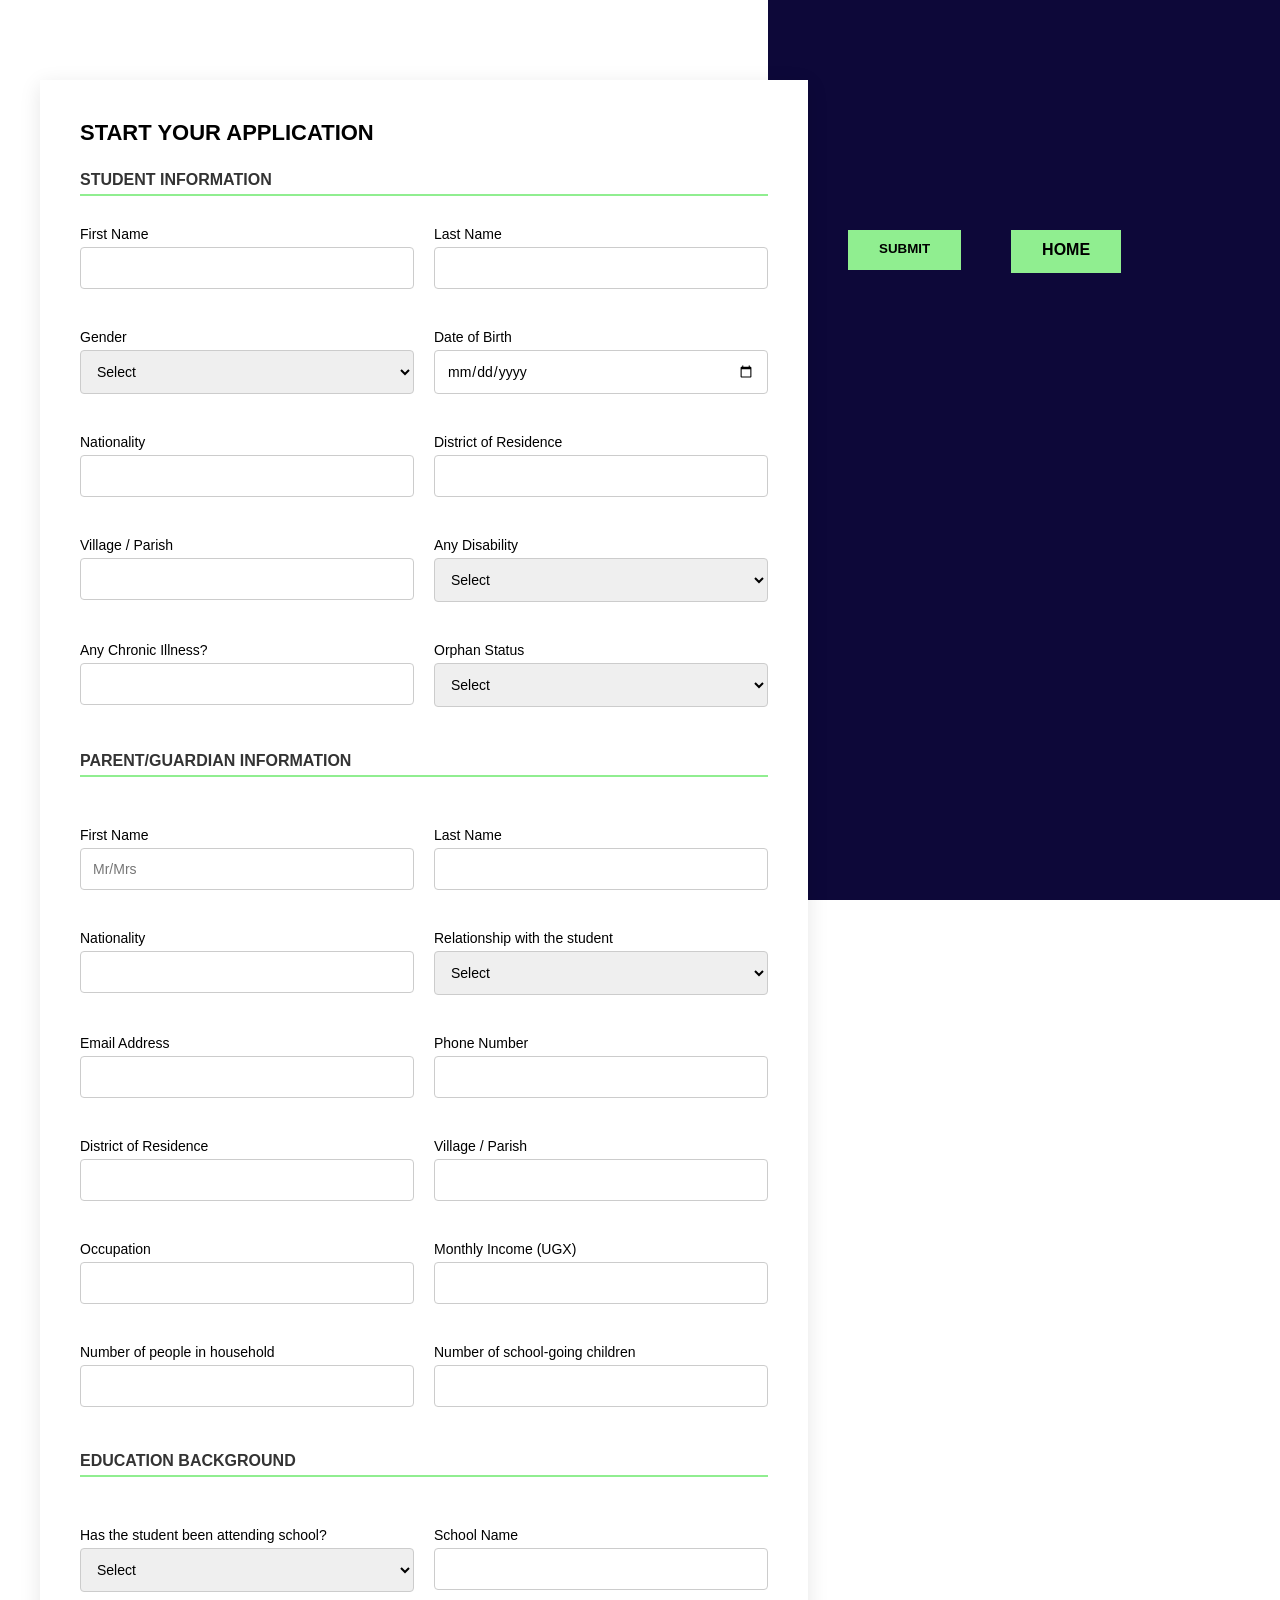
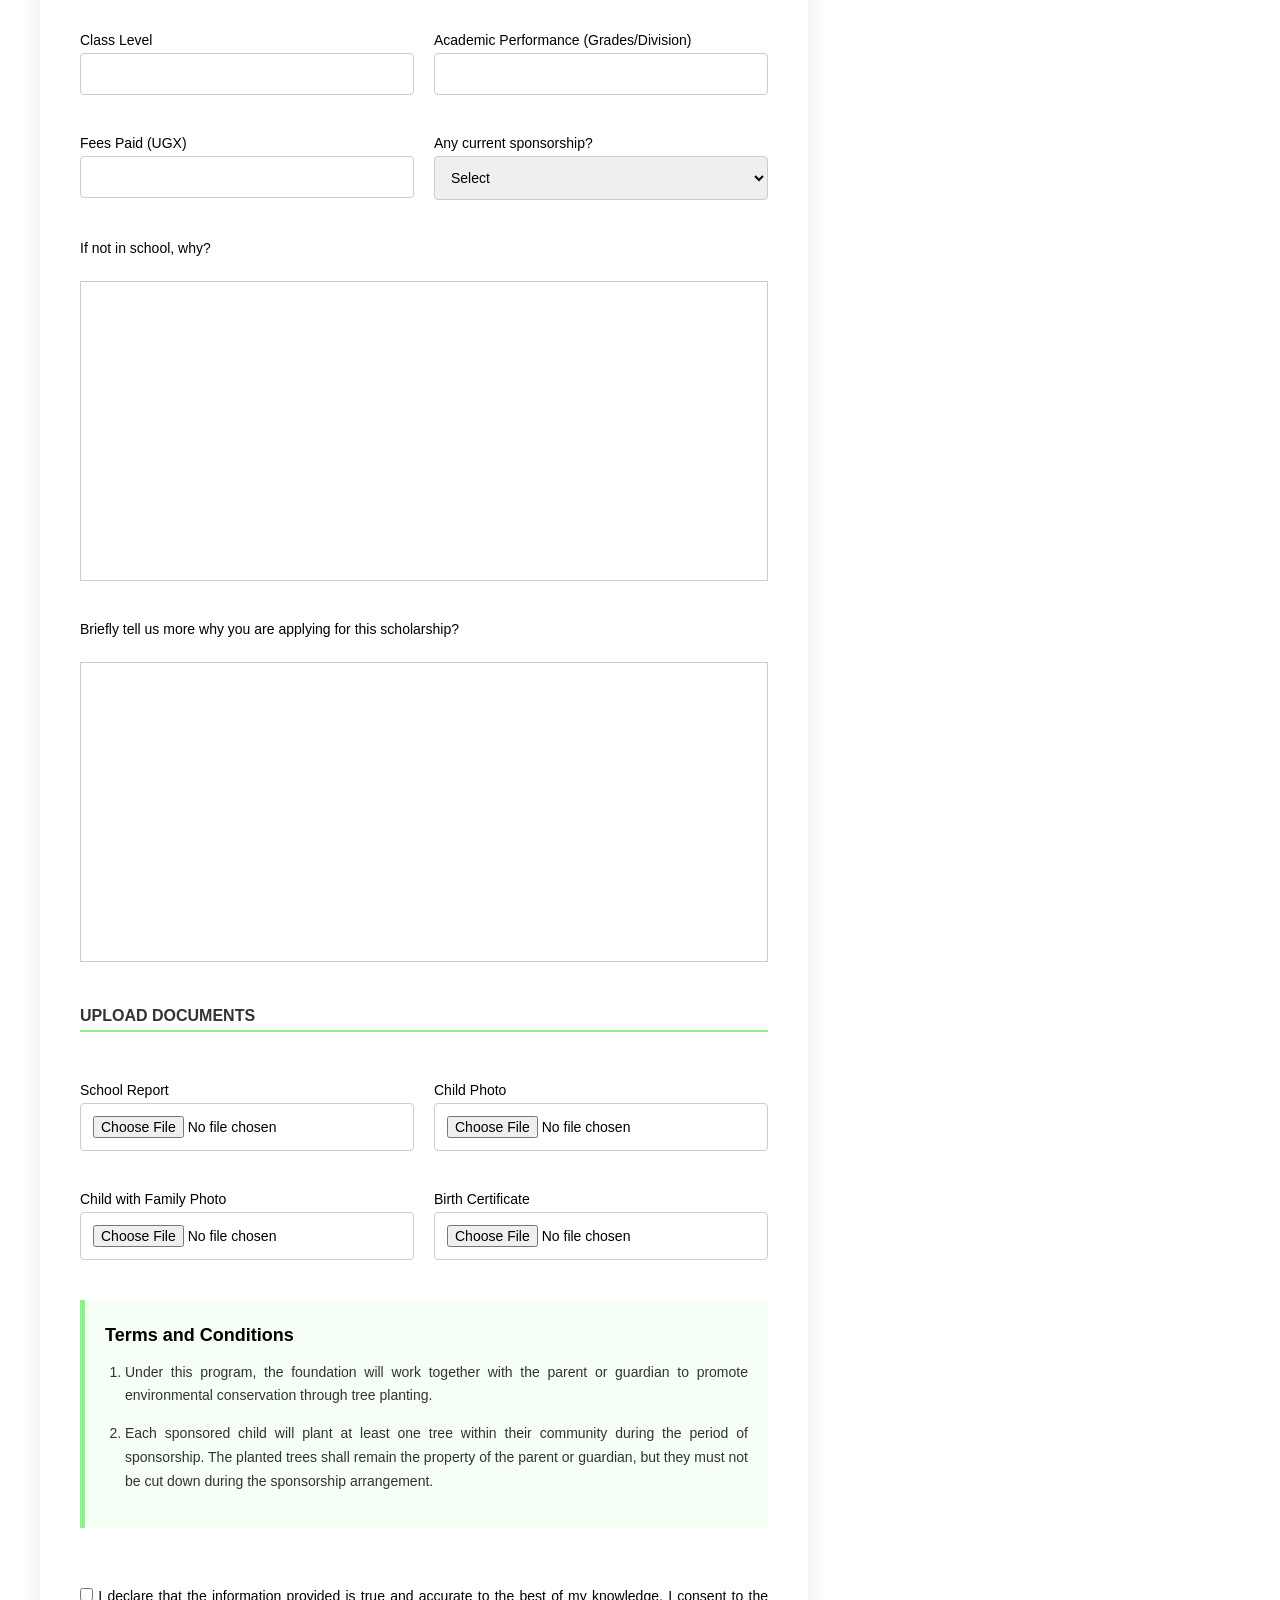
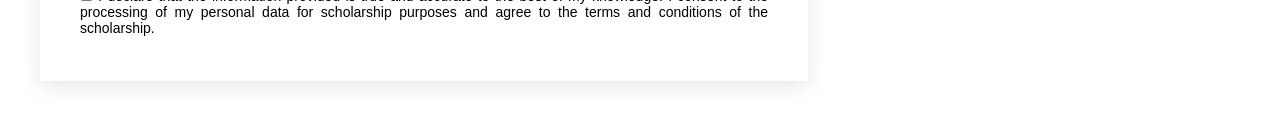
<file: portal.html>
<!DOCTYPE html>
<html lang="en">
<head>
<meta charset="UTF-8">
<meta name="viewport" content="width=device-width, initial-scale=1.0">
<title>Asterlook International</title>

<link href="https://fonts.googleapis.com/css2?family=Google+Sans&family=Lora&display=swap" rel="stylesheet">
<link rel="stylesheet" href="portal.css">
</head>

<body>

<div class="left">

<form id="form"
      action="https://formsubmit.co/asterlookinternationalltd@gmail.com"
      method="POST"
      enctype="multipart/form-data">

<h2>START YOUR APPLICATION</h2>

<h3 class="section-title">STUDENT INFORMATION</h3>

<div class="form-grid">

<div class="form-group">
<label>First Name</label>
<input type="text" name="first_name"  required>
</div>

<div class="form-group">
<label>Last Name </label>
<input type="text" name="last_name" required>
</div>

<div class="form-group">
<label>Gender</label>
<select name="gender" class="select" required>
<option value="">Select</option>
<option>Male</option>
<option>Female</option>
</select>
</div>

<div class="form-group">
<label>Date of Birth</label>
<input type="date" name="dob" required>
</div>

<div class="form-group">
<label>Nationality</label>
<input type="text" name="student-nationality" required>
</div>

<div class="form-group">
<label>District of Residence</label>
<input type="text" name="district" required>
</div>

<div class="form-group">
<label>Village / Parish</label>
<input type="text" name="village" required>
</div>

<div class="form-group">
<label>Any Disability</label>
<select name="disability_status" class="select" required>
<option value="">Select</option>  
<option>No</option>
<option>Yes</option>
</select>
</div>

<div class="form-group">
<label>Any Chronic Illness?</label>
<input type="text" name="illness_status">
</div>

<div class="form-group">
<label>Orphan Status</label>
<select name="orphan_status" class="select" required>
<option value="">Select</option>  
<option>No</option>
<option>Single Parent</option>
<option>Double Orphan</option>
</select>
</div>



<h3 class="section-title">PARENT/GUARDIAN INFORMATION</h3>

<div class="form-group">
<label>First Name</label>
<input type="text" name="guardian_name" placeholder="Mr/Mrs" required>
</div>

<div class="form-group">
<label>Last Name</label>
<input type="text" name="guardian_name" required>
</div>

<div class="form-group">
<label>Nationality</label>
<input type="text" name="nationality" required>
</div>

<div class="form-group">
<label>Relationship with the student</label>
<select name="relationship" id="attendedSchool" class="select" required>
<option value="">Select</option>
<option value="yes">Parent</option>
<option value="no">Guardian</option>
</select>
</div>

<div class="form-group">
<label>Email Address</label>
<input type="email" name="email" required>
</div>

<div class="form-group">
<label>Phone Number</label>
<input type="text" name="phone-number" required>
</div>

<div class="form-group">
<label>District of Residence</label>
<input type="text" name="district" required>
</div>

<div class="form-group">
<label>Village / Parish</label>
<input type="text" name="village" required>
</div>

<div class="form-group">
<label>Occupation</label>
<input type="text" name="occupation">
</div>

<div class="form-group">
<label>Monthly Income (UGX)</label>
<input type="text" name="income" id="fees" inputmode="numeric" required>
</div>

<div class="form-group">
<label>Number of people in household</label>
<input type="number" name="household_size">
</div>

<div class="form-group">
<label>Number of school-going children</label>
<input type="number" name="school_children">
</div>



<h3 class="section-title">EDUCATION BACKGROUND</h3>

<div class="form-group">
<label>Has the student been attending school?</label>
<select name="attended_school" id="attendedSchool"  class="select" required>
<option value="">Select</option>
<option value="yes">Yes</option>
<option value="no">No</option>
</select>
</div>

<div class="form-group school-fields">
<label>School Name</label>
<input type="text" name="school_name">
</div>

<div class="form-group school-fields">
<label>Class Level</label>
<input type="text" name="class_level">
</div>

<div class="form-group">
<label>Academic Performance (Grades/Division)</label>
<input type="text" name="student_performance">
</div>

<div class="form-group school-fields">
<label>Fees Paid (UGX)</label>
<input type="text" name="fees-paid" id="fees" inputmode="numeric" required>
</div>

<div class="form-group">
<label>Any current sponsorship?</label>
<select name="sponsorship" class="select" required>
<option value="">Select</option>
<option>No</option>
<option>Yes</option>
</select>
</div>
      
<div class="form-group">
<label>If not in school, why?</label>
<textarea name="no_school_reason"></textarea>
</div>

  
      
<div class="form-group full-width">
<label>Briefly tell us more why you are applying for this scholarship?</label>
<textarea name="reason_for_appl" required></textarea>
</div>

<h3 class="section-title">UPLOAD DOCUMENTS</h3>

<div class="form-group">
<label>School Report</label>
<input type="file" name="school_report" accept=".pdf,.jpg,.png">
</div>

<div class="form-group">
<label>Child Photo</label>
<input type="file" name="child_photo" accept=".jpg,.png">
</div>

<div class="form-group">
<label>Child with Family Photo</label>
<input type="file" name="family_photo" accept=".jpg,.png">
</div>

<div class="form-group">
<label>Birth Certificate</label>
<input type="file" name="birth_certificate" accept=".pdf,.jpg,.png">
</div>

             <div class="intro-box">
  <h3>Terms and Conditions</h3>

  <ol>
    <li>
      Under this program, the foundation will work together with the
      parent or guardian to promote environmental conservation through
      tree planting.
    </li>

    <li>
      Each sponsored child will plant at least one tree within their
      community during the period of sponsorship. The planted trees shall
      remain the property of the parent or guardian, but they must not be
      cut down during the sponsorship arrangement.
    </li>
  </ol>
</div> 
      
<div class="form-group full-width">
<label>
<input type="checkbox" required>
 I declare that the information provided is true
 and accurate to the best of my knowledge. I consent to
  the processing of my personal data for 
scholarship purposes and agree to the terms and conditions of the scholarship.
</label>
</div>

</div>

</div>
</div>


<input type="hidden" name="_subject" value="New Scholarship Application">
<input type="hidden" name="_captcha" value="false">

</form>
</div>

<div class="right">
 <button id="rightBtn" type="submit" form="form">SUBMIT</button>
  <a href="index.html" class="home-btn">HOME</a>
</div>


 <script src="script.js"></script>
</body>
</html>
</file>
<file: portal.css>
* {
  margin: 0;
  padding: 0;
  box-sizing: border-box;
  font-family: "Google Sans", sans-serif;
}

body {
  display: flex;
 font-family: "Google Sans", sans-serif;
}

.left {
  width: 60%;
  padding: 40px;
  margin-left: 40px;
  margin-top: 80px;
  margin-bottom: 40px;
  background: white;
  box-shadow: 0 5px 20px rgba(0,0,0,0.1);
  position: relative;
  z-index: 2;
}

h2{
  font-family: "Google Sans", sans-serif;
  font-size: 22px;
  color: #000;
}

.section-title {
  grid-column: 1 / -1;
  font-size: 16px;
  font-weight: 600;
  margin-top: 25px;
  margin-bottom: 10px;
  padding-bottom: 5px;
  border-bottom: 2px solid lightgreen;
  color: #333;
}

.intro-box{
  grid-column: 1 / -1;
  background: #f5fff5;
  border-left: 5px solid lightgreen;
  padding: 20px;
  margin-top: 20px;
  margin-bottom: 20px;
  line-height: 1.7;
}

.intro-box h3{
  margin-bottom: 10px;
  font-size: 18px;
}

.intro-box li{
  font-size: 14px;
  color: #333;
  margin-bottom: 14px;
  text-align: justify;
  line-height: 1.7;
}

.intro-box ol{
  padding-left: 20px;
}

label {
  font-family: "Google Sans", sans-serif;
  font-size: 14px;
  color: #000;
  margin-bottom: 5px;
  display: block;
  margin-top: 20px;
}

.form-grid {
  display: grid;
  grid-template-columns: repeat(2, 1fr);
  gap: 20px;
}

.form-group {
  display: flex;
  flex-direction: column;
}

.full-width {
  grid-column: 1 / -1;
  text-align: justify;
}

input {
  padding: 12px;
  font-size: 14px;
  border: 1px solid #ccc;
  border-radius: 4px;
  outline: none;
}

.select{
   padding: 12px;
  font-size: 14px;
  border: 1px solid #ccc;
  border-radius: 4px;
  outline: none;
}

textarea {
  width: 100%;
  min-height: 120px;
  resize: none;
  border: 1px solid #ccc;
  outline: none;
  background-image: none;
  padding: 10px;
  font-family: inherit;
  font-size: 14px;
}

textarea:focus {
  border: 1px solid lightgreen;
}

.form-group textarea {
  width: 100%;
  height: 300px;
  margin-top: 20px;
}

.form-group:has(textarea) {
  grid-column: span 2;
}

.textarea-group {
  position: relative;
  grid-column: span 2; 
}

.full-width {
  grid-column: 1 / -1;
  text-align: justify;
}

.textarea-group textarea {
  padding: 20px 10px 10px 10px; 
}

.textarea-group label {
  position: absolute;
  top: 20px;
  left: 10px;
  color: #999;
  font-size: 14px;
  pointer-events: none;
  transition: 0.2s ease all;
  background: white;
  padding: 0 5px;
}

.textarea-group textarea:focus + label,
.textarea-group textarea:not(:placeholder-shown) + label {
  top: -10px;
  font-size: 12px;
  color: lightgreen;
}

.right {
  width: 40%;
  background: rgb(13, 8, 57);
  position: fixed;
  top: 0;
  right: 0;
  height: 100vh;
  padding: 30px;
  display: flex;
  align-items: flex-start;
}

button {
background:lightgreen;
color: #000;;
padding:10px 30px;
text-decoration:none;
font-weight:bold;
margin-left: 50px;
margin-top: 200px;
border-bottom: 4px solid transparent;
border-top: 1px solid transparent;
border-left: 1px solid transparent;
border-right: 1px solid transparent;
transition:0.5s;
cursor: pointer;
}

button:hover {
border-bottom: 3px solid #000;
border-top: 1px solid #000;
border-left: 1px solid #000;
border-right: 1px solid #000;
}

.home-btn {
background:lightgreen;
color: #000;;
padding:10px 30px;
text-decoration:none;
font-weight:bold;
margin-left: 50px;
margin-top: 200px;
border-bottom: 4px solid transparent;
border-top: 1px solid transparent;
border-left: 1px solid transparent;
border-right: 1px solid transparent;
transition:0.5s;
cursor: pointer;
caret-color: transparent;
}

.home-btn:hover {
  border-bottom: 3px solid #000;
  border-top: 1px solid #000;
  border-left: 1px solid #000;
  border-right: 1px solid #000;
}



@media (max-width: 768px) {

  body {
    flex-direction: column;
  }

  .left {
    width: 100%;
    margin: 0;
    padding: 20px;
    box-shadow: none;
  }

  .right {
    position: static;   
    width: 100%;
    height: auto;
    justify-content: center;
    padding: 20px;
    flex-direction: column;
    align-items: center;
    gap: 15px;
  }

  .form-grid {
    grid-template-columns: 1fr; 
  }

  .form-group:has(textarea) {
    grid-column: span 1;
  }

  .textarea-group {
    grid-column: span 1;
  }

    h2 {
    font-size: 22px;
  }

  input {
    font-size: 14px; 
  }

  .select{
    font-size: 14px; 
  }

  textarea {
    font-size: 14px; 
  }

  .form-group textarea {
    height: 200px;
  }

     button,
  .home-btn {
    width: 100%;
    margin: 0;
    text-align: center;
  }

}



@media (min-width: 769px) and (max-width: 1024px) {

  body {
    flex-direction: row;
  }

  .left {
    width: 65%;
    margin-left: 20px;
    margin-top: 60px;
    padding: 10px 20px 15px 20px;
  }

  .right {
    display: flex;
    flex-direction: column;
    align-items: center;
    justify-content: center;
    gap: 20px;
    width: 35%;
    padding: 20px;
  }

  .form-grid {
    grid-template-columns: 1fr;
    gap: 15px;
  }

  .form-group:has(textarea) {
    grid-column: span 1;
  }

  .textarea-group {
    grid-column: span 1;
  }

  .form-group textarea {
    height: 220px;
  }

  button,
  .home-btn {
    width: 80%;
    margin: 0;
    text-align: center;
  }
}
</file>
